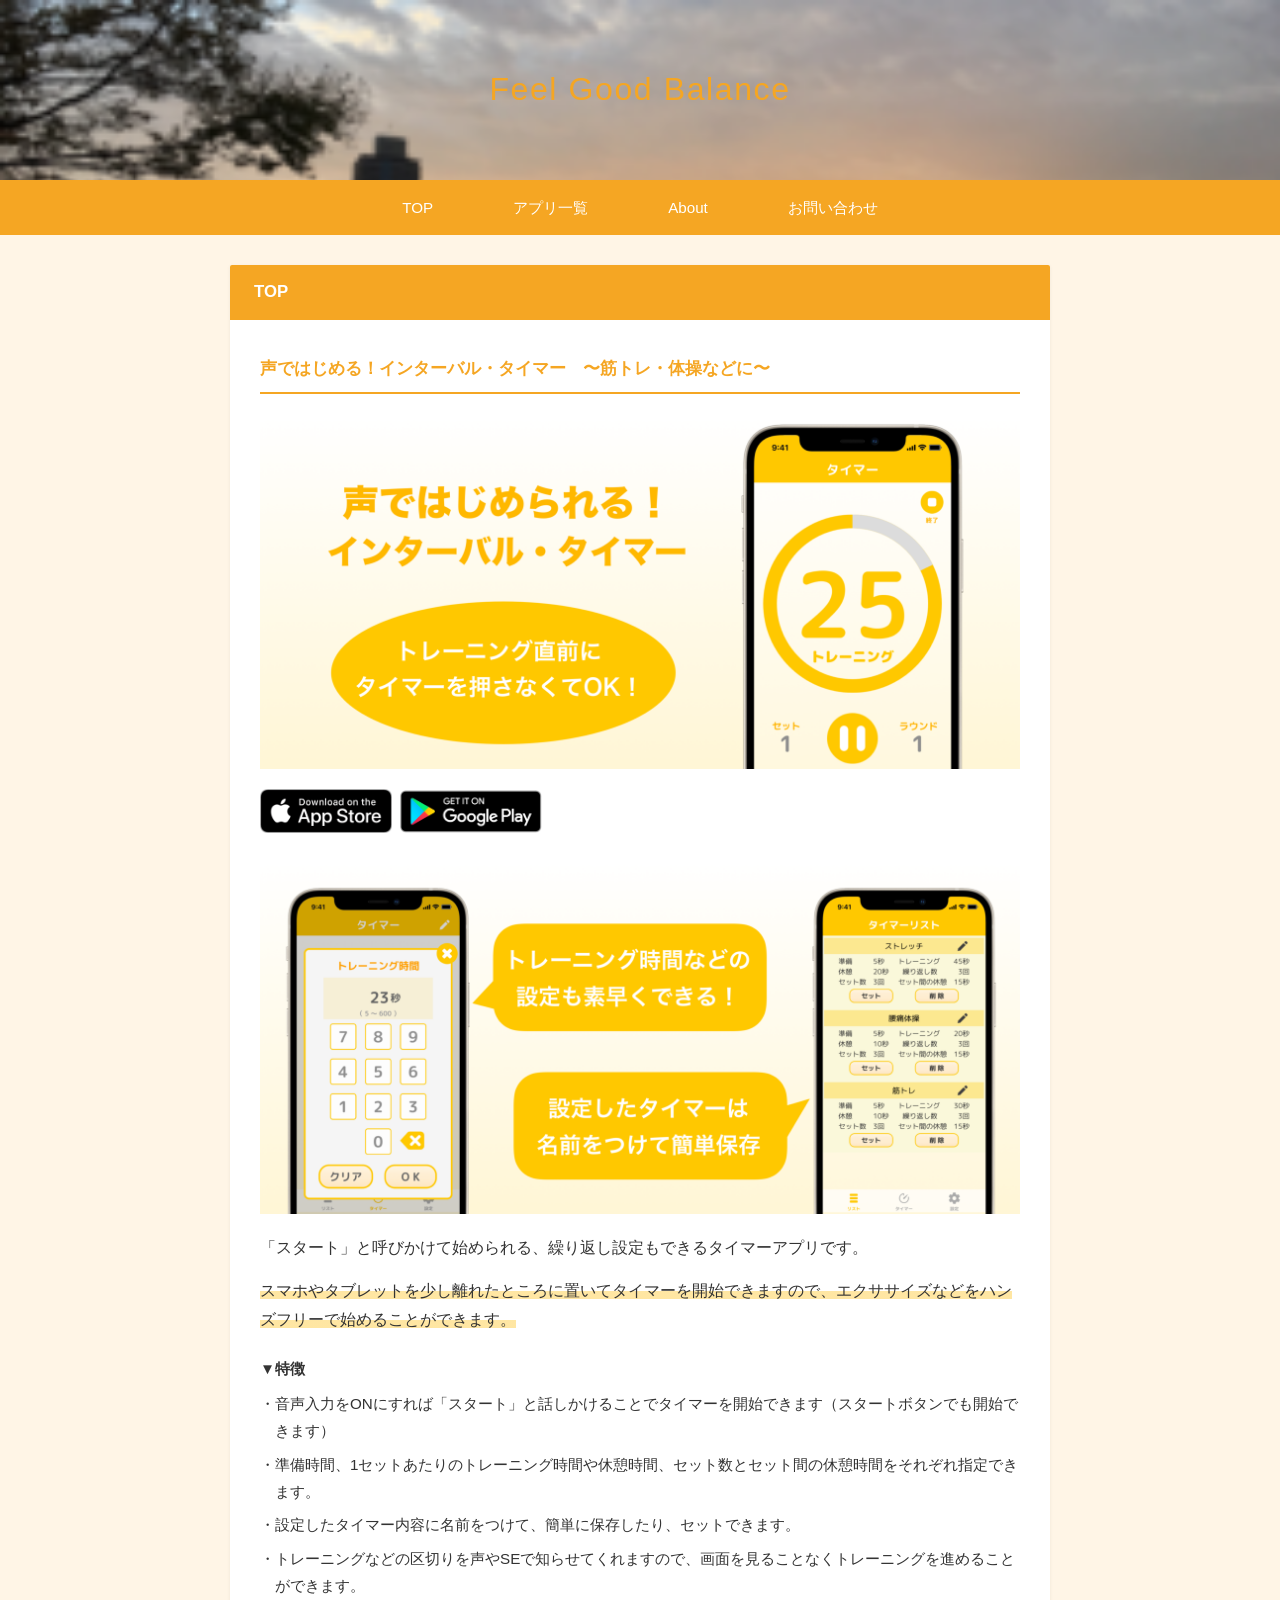
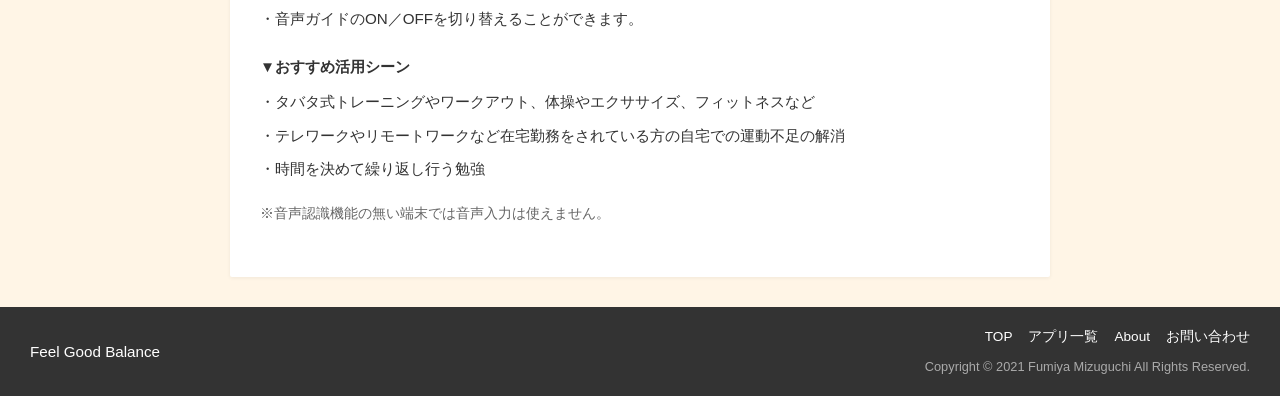
<file: index.html>
<!DOCTYPE html>
<html lang="ja">
<head>
  <meta charset="UTF-8">
  <meta name="viewport" content="width=device-width, initial-scale=1.0">
  <title>Feel Good Balance</title>
  <link rel="stylesheet" href="css/style.css">
</head>
<body>

  <header class="site-header">
    <h1 class="site-title">Feel Good Balance</h1>
  </header>

  <nav class="site-nav">
    <a href="index.html">TOP</a>
    <a href="apps.html">アプリ一覧</a>
    <a href="about.html">About</a>
    <a href="contact.html">お問い合わせ</a>
  </nav>

  <main class="content-wrapper">
    <article class="card">
      <div class="card-title-bar">
        <h2>TOP</h2>
      </div>
      <div class="card-body">

        <h3 class="article-title">声ではじめる！インターバル・タイマー　〜筋トレ・体操などに〜</h3>

        <img src="images/screenshot-hero.png"
             alt="声ではじめられる！インターバル・タイマー"
             class="screenshot">

        <div class="store-badges">
          <!-- ★ App Store の URL を差し替えてください -->
          <a href="https://apps.apple.com/jp/app/%E5%A3%B0%E3%81%A7%E3%81%AF%E3%81%98%E3%82%81%E3%82%8B%E3%82%BF%E3%82%A4%E3%83%9E%E3%83%BC-%E3%82%B9%E3%83%9E%E3%83%9B%E3%81%AB%E8%A7%A6%E3%82%89%E3%81%9A%E9%9F%B3%E5%A3%B0%E3%81%A7%E3%82%B9%E3%82%BF%E3%83%BC%E3%83%88/id1582944224" target="_blank" rel="noopener">
            <img src="images/badge-appstore.png" alt="App Storeでダウンロード">
          </a>
          <!-- ★ Google Play の URL を差し替えてください -->
          <a href="https://play.google.com/store/apps/details?id=fumiyaMizuguchi.IntervalTimer" target="_blank" rel="noopener">
            <img src="images/badge-googleplay.png" alt="Google Playで手に入れよう">
          </a>
        </div>

        <img src="images/screenshot-settings.png"
             alt="設定画面とタイマーリスト"
             class="screenshot">

        <p>「スタート」と呼びかけて始められる、繰り返し設定もできるタイマーアプリです。</p>

        <p><span class="text-highlight">スマホやタブレットを少し離れたところに置いてタイマーを開始できますので、エクササイズなどをハンズフリーで始めることができます。</span></p>

        <div class="feature-section">
          <h4>▼特徴</h4>
          <ul>
            <li>音声入力をONにすれば「スタート」と話しかけることでタイマーを開始できます（スタートボタンでも開始できます）</li>
            <li>準備時間、1セットあたりのトレーニング時間や休憩時間、セット数とセット間の休憩時間をそれぞれ指定できます。</li>
            <li>設定したタイマー内容に名前をつけて、簡単に保存したり、セットできます。</li>
            <li>トレーニングなどの区切りを声やSEで知らせてくれますので、画面を見ることなくトレーニングを進めることができます。</li>
            <li>音声ガイドのON／OFFを切り替えることができます。</li>
          </ul>
        </div>

        <div class="feature-section">
          <h4>▼おすすめ活用シーン</h4>
          <ul>
            <li>タバタ式トレーニングやワークアウト、体操やエクササイズ、フィットネスなど</li>
            <li>テレワークやリモートワークなど在宅勤務をされている方の自宅での運動不足の解消</li>
            <li>時間を決めて繰り返し行う勉強</li>
          </ul>
        </div>

        <p class="note">※音声認識機能の無い端末では音声入力は使えません。</p>

      </div>
    </article>
  </main>

  <footer class="site-footer">
    <span class="footer-brand">Feel Good Balance</span>
    <div class="footer-right">
      <nav class="footer-nav">
        <a href="index.html">TOP</a>
        <a href="apps.html">アプリ一覧</a>
        <a href="about.html">About</a>
        <a href="contact.html">お問い合わせ</a>
      </nav>
      <p class="copyright">Copyright © 2021 Fumiya Mizuguchi All Rights Reserved.</p>
    </div>
  </footer>

</body>
</html>
</file>
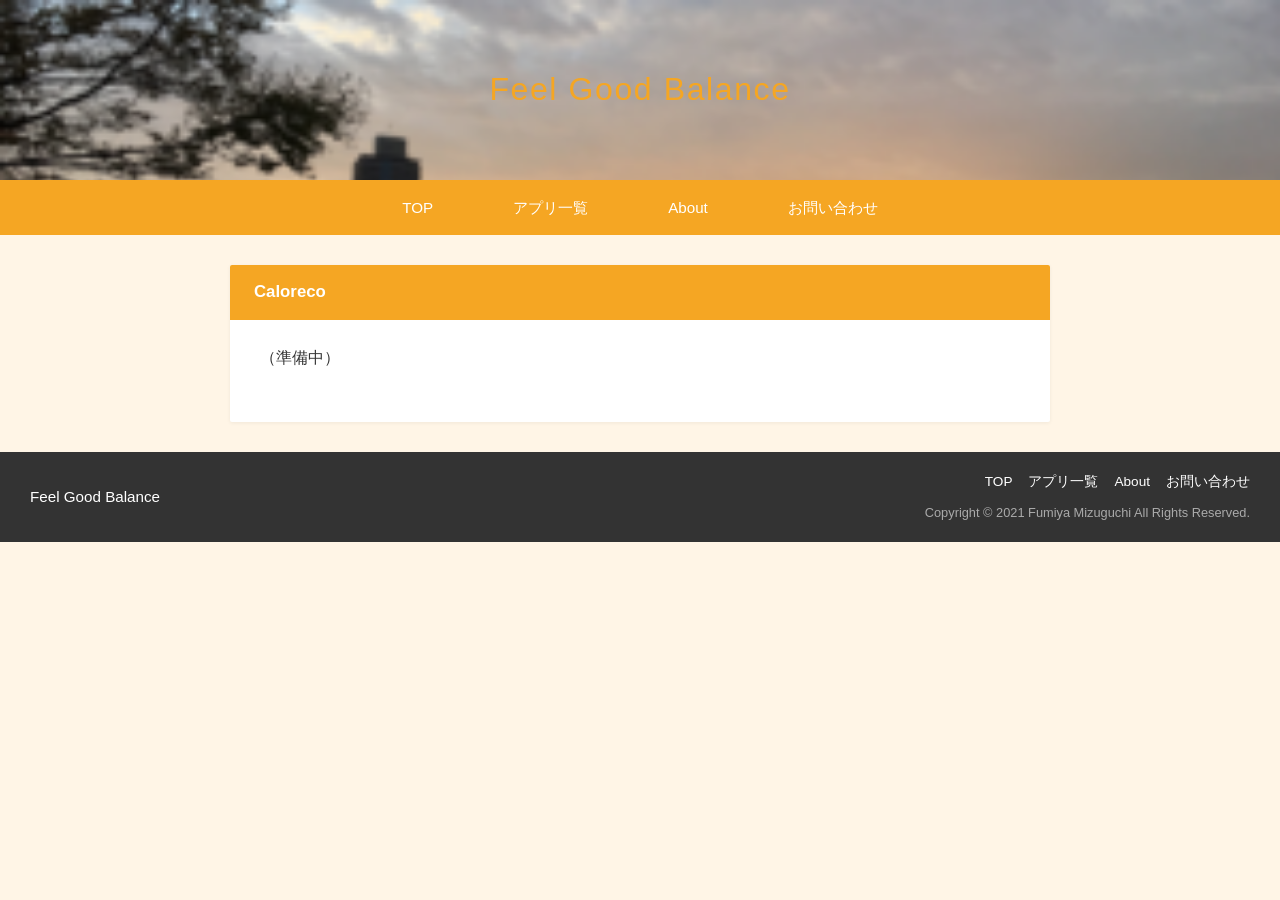
<file: caloreco/index.html>
<!DOCTYPE html>
<html lang="ja">
<head>
  <meta charset="UTF-8">
  <meta name="viewport" content="width=device-width, initial-scale=1.0">
  <title>Caloreco | Feel Good Balance</title>
  <link rel="stylesheet" href="../css/style.css">
</head>
<body>

  <header class="site-header">
    <h1 class="site-title">Feel Good Balance</h1>
  </header>

  <nav class="site-nav">
    <a href="../index.html">TOP</a>
    <a href="../apps.html">アプリ一覧</a>
    <a href="../about.html">About</a>
    <a href="../contact.html">お問い合わせ</a>
  </nav>

  <main class="content-wrapper">
    <article class="card">
      <div class="card-title-bar">
        <h2>Caloreco</h2>
      </div>
      <div class="card-body">
        <!-- ★ コンテンツをここに追加 -->
        <p>（準備中）</p>
      </div>
    </article>
  </main>

  <footer class="site-footer">
    <span class="footer-brand">Feel Good Balance</span>
    <div class="footer-right">
      <nav class="footer-nav">
        <a href="../index.html">TOP</a>
        <a href="../apps.html">アプリ一覧</a>
        <a href="../about.html">About</a>
        <a href="../contact.html">お問い合わせ</a>
      </nav>
      <p class="copyright">Copyright © 2021 Fumiya Mizuguchi All Rights Reserved.</p>
    </div>
  </footer>

</body>
</html>
</file>
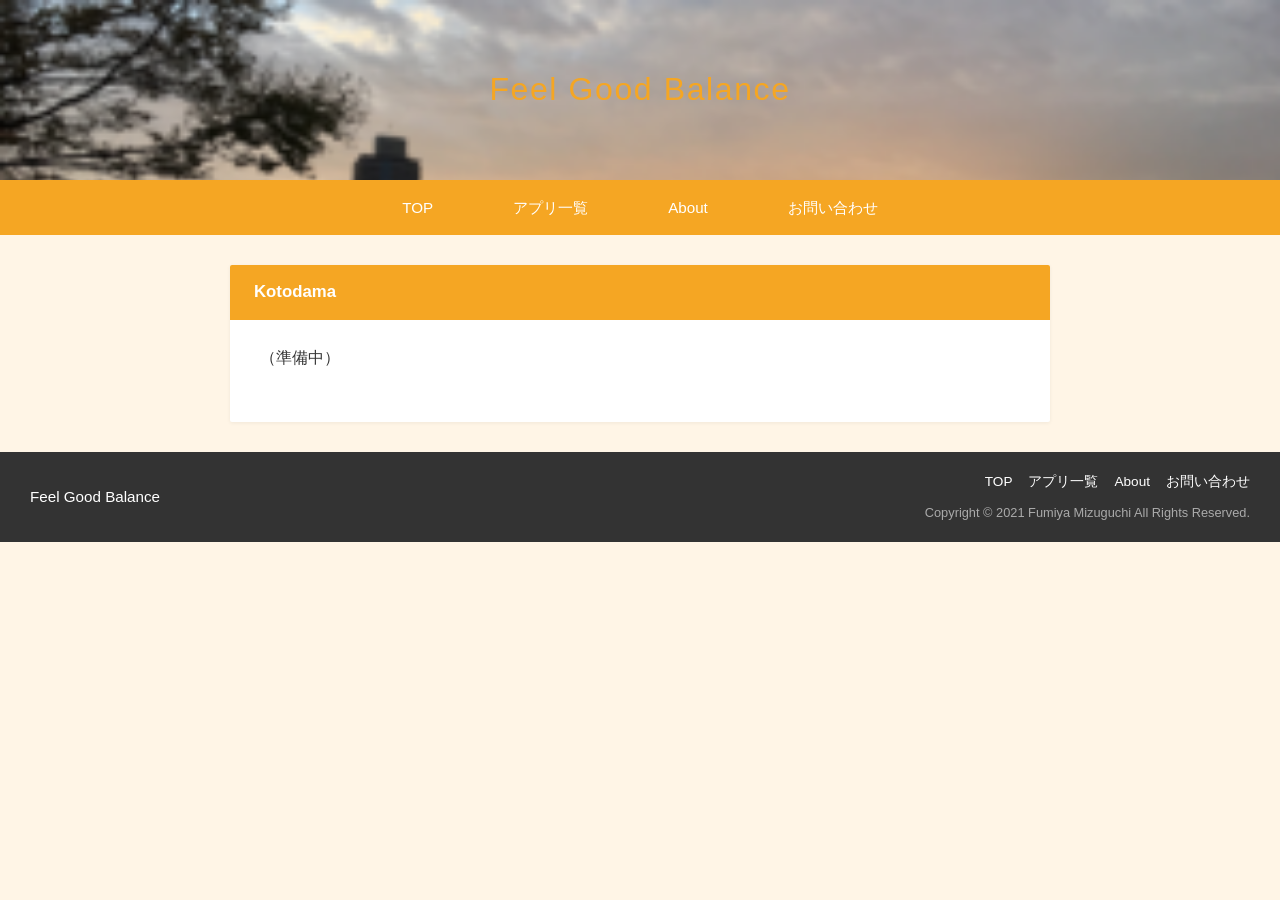
<file: kotodama/index.html>
<!DOCTYPE html>
<html lang="ja">
<head>
  <meta charset="UTF-8">
  <meta name="viewport" content="width=device-width, initial-scale=1.0">
  <title>Kotodama | Feel Good Balance</title>
  <link rel="stylesheet" href="../css/style.css">
</head>
<body>

  <header class="site-header">
    <h1 class="site-title">Feel Good Balance</h1>
  </header>

  <nav class="site-nav">
    <a href="../index.html">TOP</a>
    <a href="../apps.html">アプリ一覧</a>
    <a href="../about.html">About</a>
    <a href="../contact.html">お問い合わせ</a>
  </nav>

  <main class="content-wrapper">
    <article class="card">
      <div class="card-title-bar">
        <h2>Kotodama</h2>
      </div>
      <div class="card-body">
        <!-- ★ コンテンツをここに追加 -->
        <p>（準備中）</p>
      </div>
    </article>
  </main>

  <footer class="site-footer">
    <span class="footer-brand">Feel Good Balance</span>
    <div class="footer-right">
      <nav class="footer-nav">
        <a href="../index.html">TOP</a>
        <a href="../apps.html">アプリ一覧</a>
        <a href="../about.html">About</a>
        <a href="../contact.html">お問い合わせ</a>
      </nav>
      <p class="copyright">Copyright © 2021 Fumiya Mizuguchi All Rights Reserved.</p>
    </div>
  </footer>

</body>
</html>
</file>
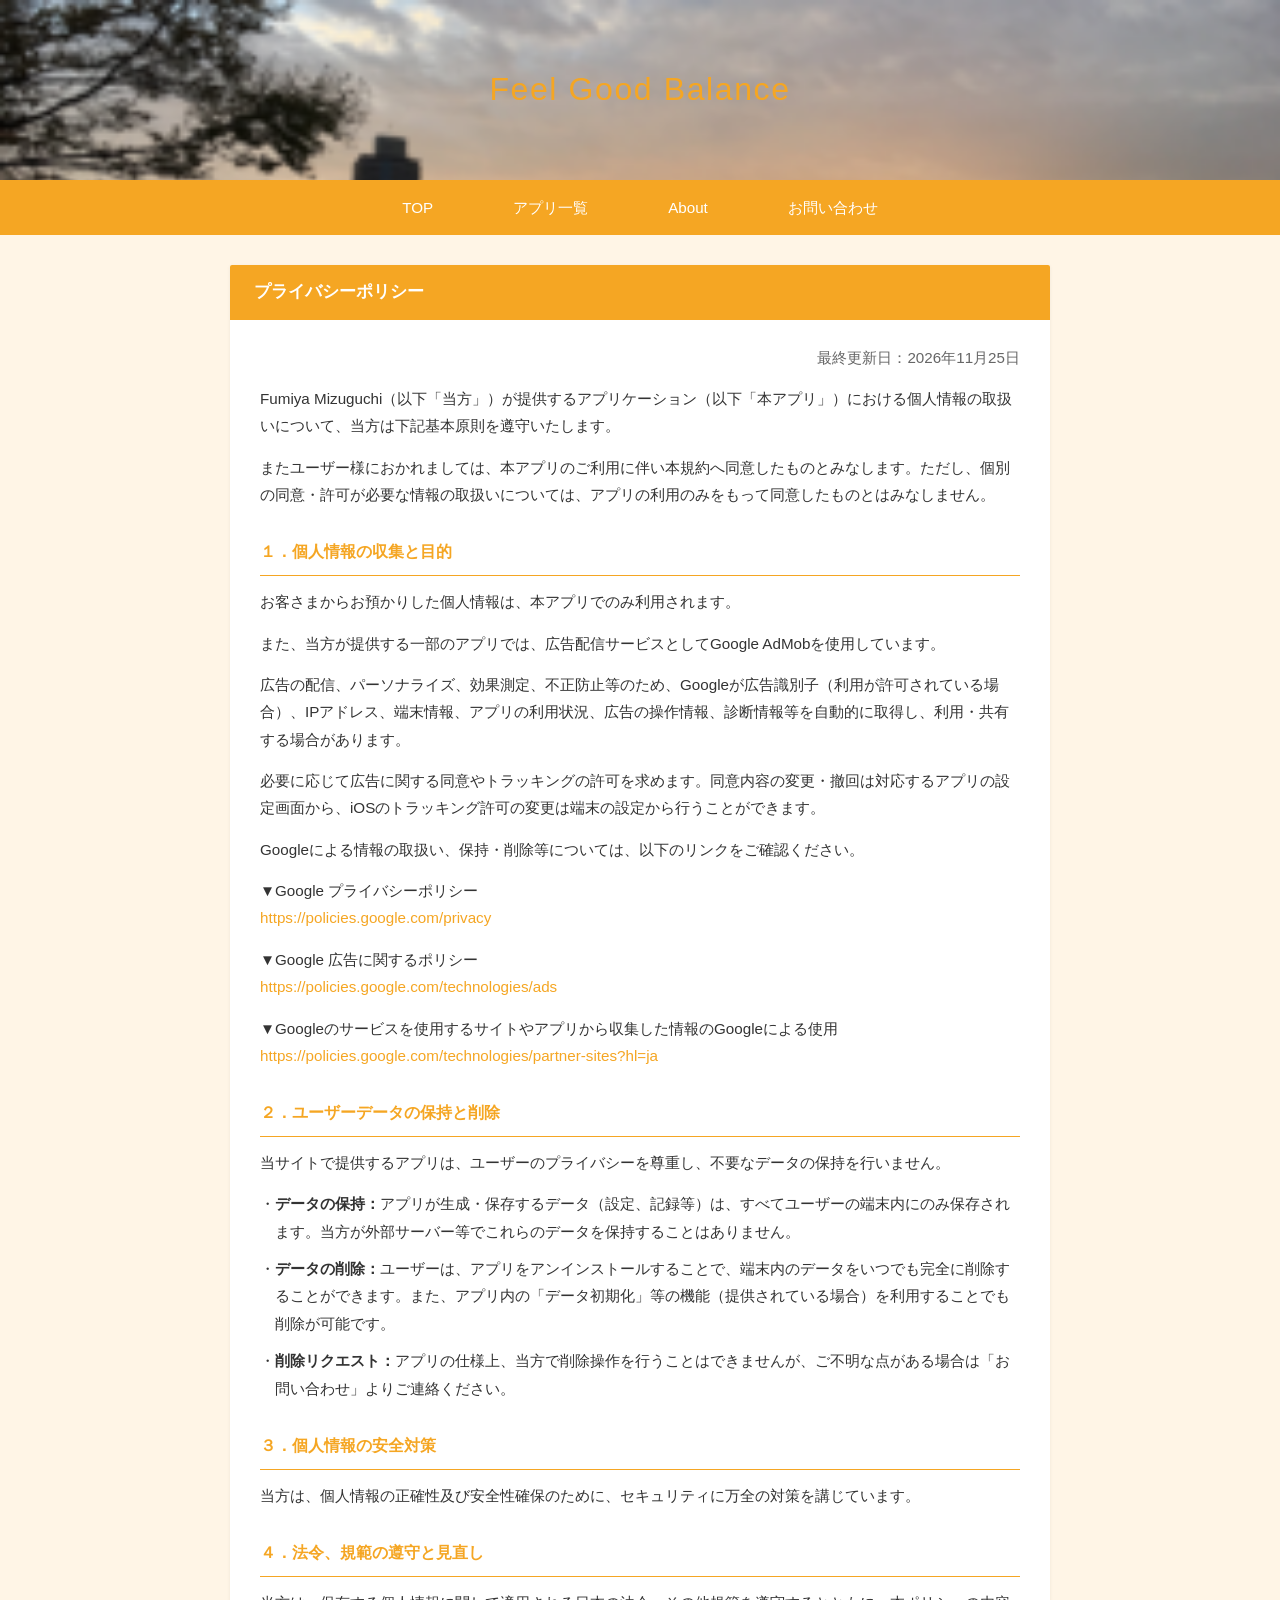
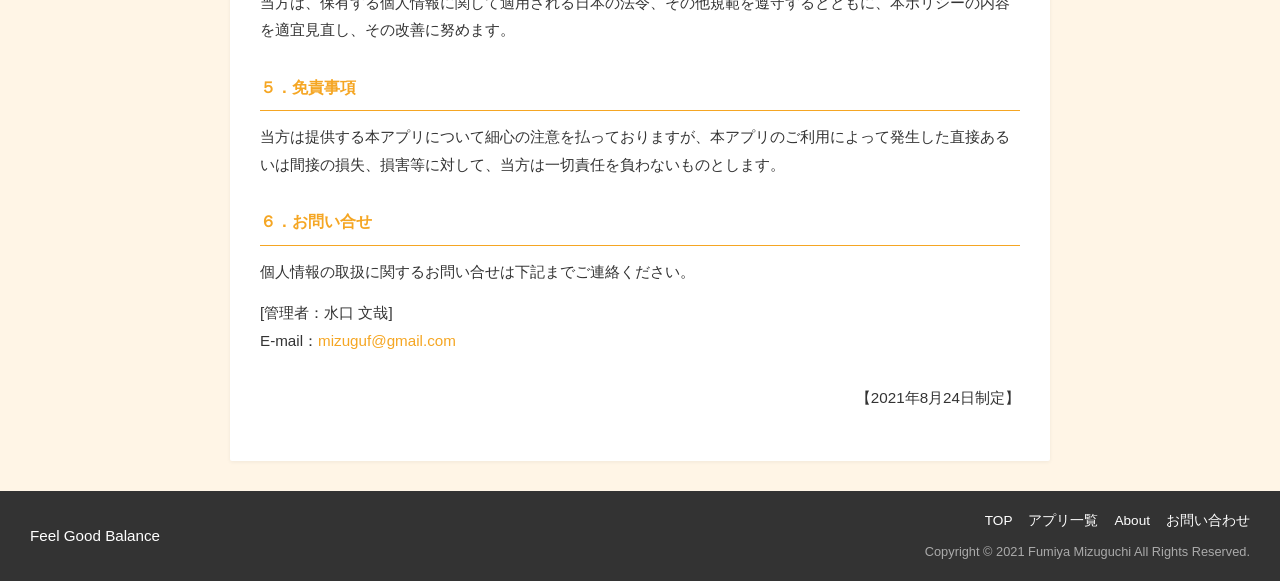
<file: privacy-policy/index.html>
<!DOCTYPE html>
<html lang="ja">
<head>
  <meta charset="UTF-8">
  <meta name="viewport" content="width=device-width, initial-scale=1.0">
  <title>プライバシーポリシー | Feel Good Balance</title>
  <link rel="stylesheet" href="../css/style.css">
  <style>
    .privacy-body a[href^="https://"] {
      overflow-wrap: anywhere;
    }
  </style>
</head>
<body>

  <header class="site-header">
    <h1 class="site-title">Feel Good Balance</h1>
  </header>

  <nav class="site-nav">
    <a href="index.html">TOP</a>
    <a href="apps.html">アプリ一覧</a>
    <a href="about.html">About</a>
    <a href="contact.html">お問い合わせ</a>
  </nav>

  <main class="content-wrapper">
    <article class="card">
      <div class="card-title-bar">
        <h2>プライバシーポリシー</h2>
      </div>
      <div class="card-body privacy-body">

        <p class="privacy-updated">最終更新日：2026年11月25日</p>

        <p>Fumiya Mizuguchi（以下「当方」）が提供するアプリケーション（以下「本アプリ」）における個人情報の取扱いについて、当方は下記基本原則を遵守いたします。</p>
        <p>またユーザー様におかれましては、本アプリのご利用に伴い本規約へ同意したものとみなします。ただし、個別の同意・許可が必要な情報の取扱いについては、アプリの利用のみをもって同意したものとはみなしません。</p>

        <h3>１．個人情報の収集と目的</h3>
        <p>お客さまからお預かりした個人情報は、本アプリでのみ利用されます。</p>
        <p>また、当方が提供する一部のアプリでは、広告配信サービスとしてGoogle AdMobを使用しています。</p>
        <p>広告の配信、パーソナライズ、効果測定、不正防止等のため、Googleが広告識別子（利用が許可されている場合）、IPアドレス、端末情報、アプリの利用状況、広告の操作情報、診断情報等を自動的に取得し、利用・共有する場合があります。</p>
        <p>必要に応じて広告に関する同意やトラッキングの許可を求めます。同意内容の変更・撤回は対応するアプリの設定画面から、iOSのトラッキング許可の変更は端末の設定から行うことができます。</p>
        <p>Googleによる情報の取扱い、保持・削除等については、以下のリンクをご確認ください。</p>
        <p>▼Google プライバシーポリシー<br>
          <a href="https://policies.google.com/privacy" target="_blank" rel="noopener">https://policies.google.com/privacy</a>
        </p>
        <p>▼Google 広告に関するポリシー<br>
          <a href="https://policies.google.com/technologies/ads" target="_blank" rel="noopener">https://policies.google.com/technologies/ads</a>
        </p>
        <p>▼Googleのサービスを使用するサイトやアプリから収集した情報のGoogleによる使用<br>
          <a href="https://policies.google.com/technologies/partner-sites?hl=ja" target="_blank" rel="noopener">https://policies.google.com/technologies/partner-sites?hl=ja</a>
        </p>

        <h3>２．ユーザーデータの保持と削除</h3>
        <p>当サイトで提供するアプリは、ユーザーのプライバシーを尊重し、不要なデータの保持を行いません。</p>
        <ul>
          <li><strong>データの保持：</strong>アプリが生成・保存するデータ（設定、記録等）は、すべてユーザーの端末内にのみ保存されます。当方が外部サーバー等でこれらのデータを保持することはありません。</li>
          <li><strong>データの削除：</strong>ユーザーは、アプリをアンインストールすることで、端末内のデータをいつでも完全に削除することができます。また、アプリ内の「データ初期化」等の機能（提供されている場合）を利用することでも削除が可能です。</li>
          <li><strong>削除リクエスト：</strong>アプリの仕様上、当方で削除操作を行うことはできませんが、ご不明な点がある場合は「お問い合わせ」よりご連絡ください。</li>
        </ul>

        <h3>３．個人情報の安全対策</h3>
        <p>当方は、個人情報の正確性及び安全性確保のために、セキュリティに万全の対策を講じています。</p>

        <h3>４．法令、規範の遵守と見直し</h3>
        <p>当方は、保有する個人情報に関して適用される日本の法令、その他規範を遵守するとともに、本ポリシーの内容を適宜見直し、その改善に努めます。</p>

        <h3>５．免責事項</h3>
        <p>当方は提供する本アプリについて細心の注意を払っておりますが、本アプリのご利用によって発生した直接あるいは間接の損失、損害等に対して、当方は一切責任を負わないものとします。</p>

        <h3>６．お問い合せ</h3>
        <p>個人情報の取扱に関するお問い合せは下記までご連絡ください。</p>
        <p>[管理者：水口 文哉]<br>
        E-mail：<a href="mailto:mizuguf@gmail.com">mizuguf@gmail.com</a></p>

        <p class="privacy-established">【2021年8月24日制定】</p>

      </div>
    </article>
  </main>

  <footer class="site-footer">
    <span class="footer-brand">Feel Good Balance</span>
    <div class="footer-right">
      <nav class="footer-nav">
        <a href="index.html">TOP</a>
        <a href="apps.html">アプリ一覧</a>
        <a href="about.html">About</a>
        <a href="contact.html">お問い合わせ</a>
      </nav>
      <p class="copyright">Copyright © 2021 Fumiya Mizuguchi All Rights Reserved.</p>
    </div>
  </footer>

</body>
</html>
</file>
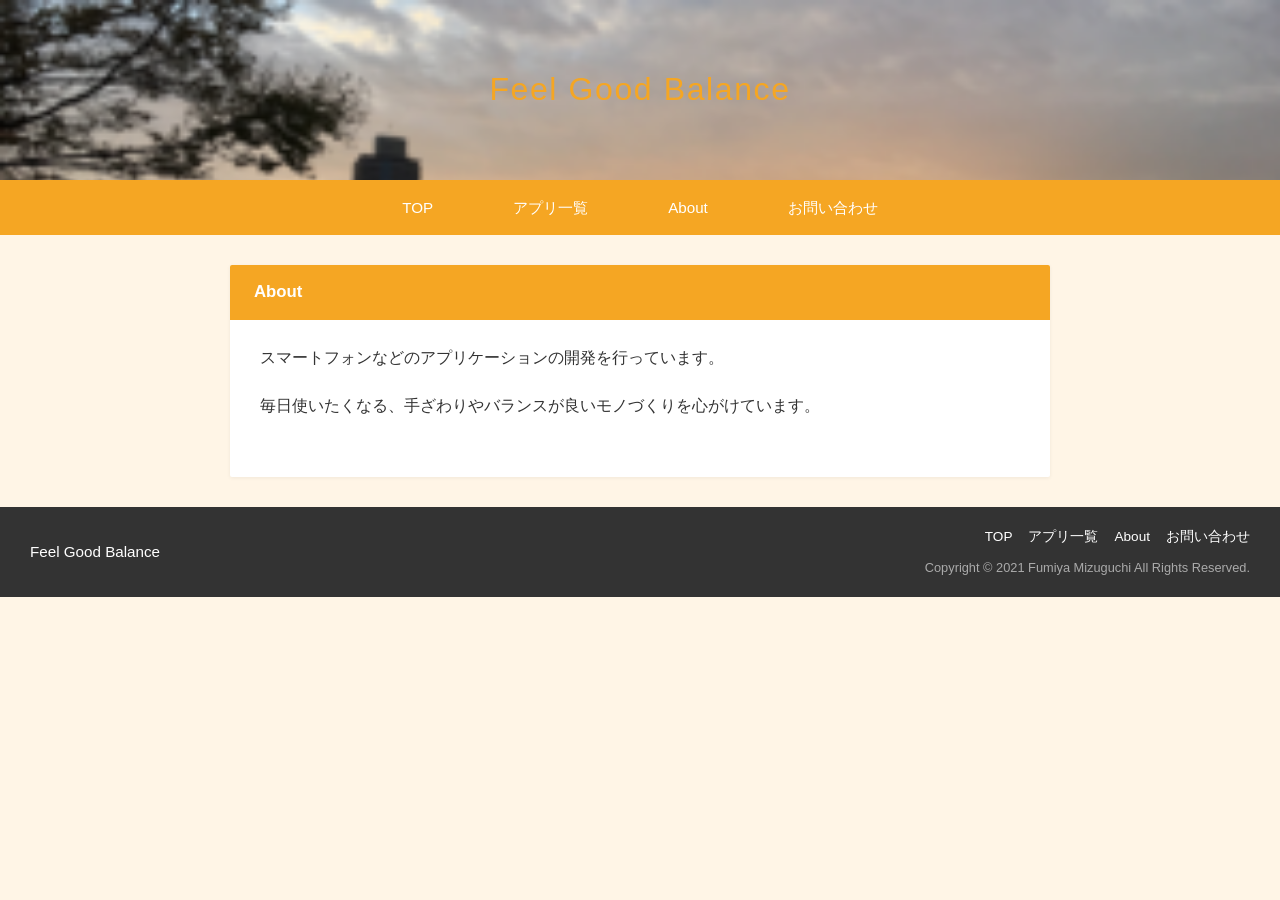
<file: about.html>
<!DOCTYPE html>
<html lang="ja">
<head>
  <meta charset="UTF-8">
  <meta name="viewport" content="width=device-width, initial-scale=1.0">
  <title>About | Feel Good Balance</title>
  <link rel="stylesheet" href="css/style.css">
</head>
<body>

  <header class="site-header">
    <h1 class="site-title">Feel Good Balance</h1>
  </header>

  <nav class="site-nav">
    <a href="index.html">TOP</a>
    <a href="apps.html">アプリ一覧</a>
    <a href="about.html">About</a>
    <a href="contact.html">お問い合わせ</a>
  </nav>

  <main class="content-wrapper">
    <article class="card">
      <div class="card-title-bar">
        <h2>About</h2>
      </div>
      <div class="card-body about-body">
        <p>スマートフォンなどのアプリケーションの開発を行っています。</p>
        <p>毎日使いたくなる、手ざわりやバランスが良いモノづくりを心がけています。</p>
      </div>
    </article>
  </main>

  <footer class="site-footer">
    <span class="footer-brand">Feel Good Balance</span>
    <div class="footer-right">
      <nav class="footer-nav">
        <a href="index.html">TOP</a>
        <a href="apps.html">アプリ一覧</a>
        <a href="about.html">About</a>
        <a href="contact.html">お問い合わせ</a>
      </nav>
      <p class="copyright">Copyright © 2021 Fumiya Mizuguchi All Rights Reserved.</p>
    </div>
  </footer>

</body>
</html>
</file>
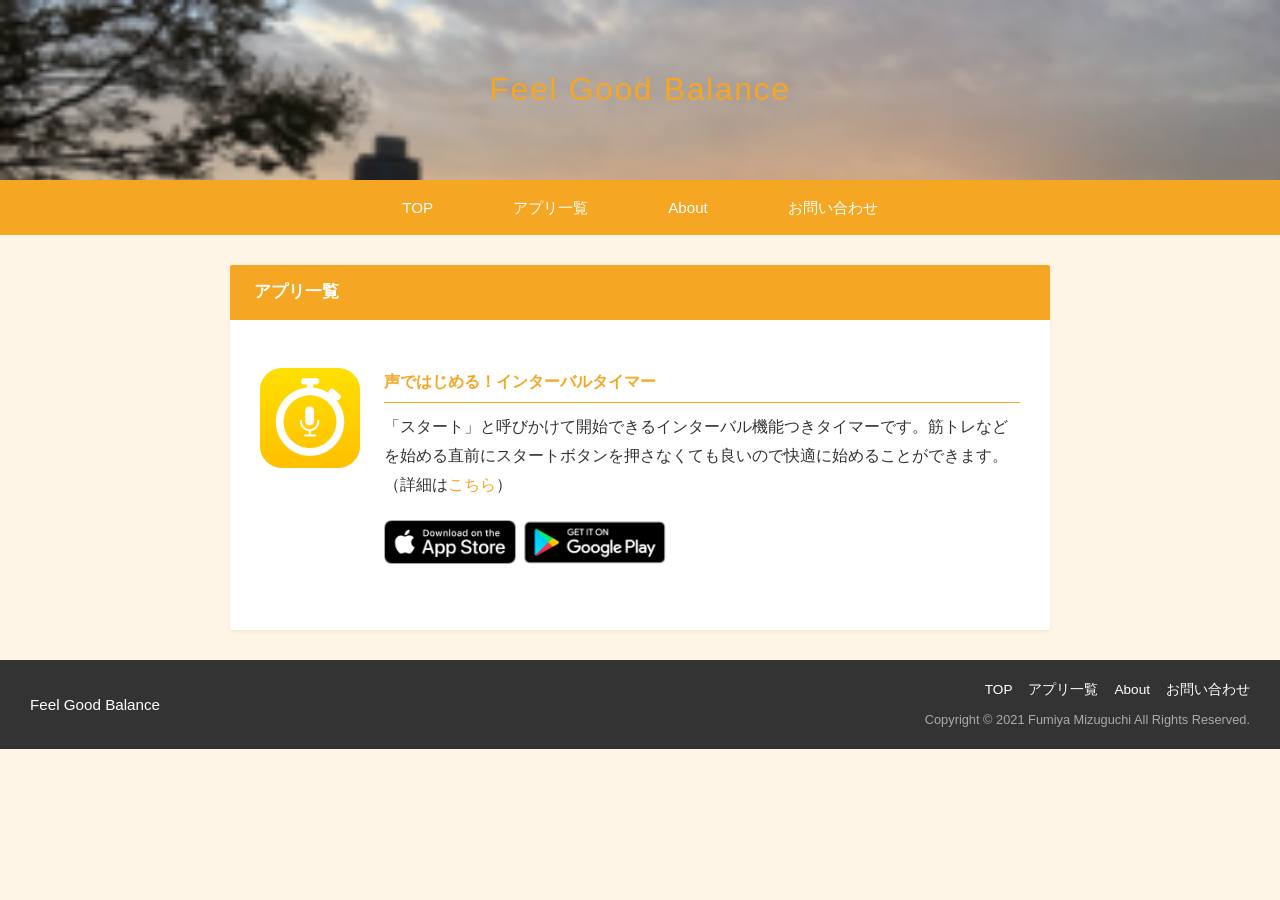
<file: apps.html>
<!DOCTYPE html>
<html lang="ja">
<head>
  <meta charset="UTF-8">
  <meta name="viewport" content="width=device-width, initial-scale=1.0">
  <title>アプリ一覧 | Feel Good Balance</title>
  <link rel="stylesheet" href="css/style.css">
</head>
<body>

  <header class="site-header">
    <h1 class="site-title">Feel Good Balance</h1>
  </header>

  <nav class="site-nav">
    <a href="index.html">TOP</a>
    <a href="apps.html">アプリ一覧</a>
    <a href="about.html">About</a>
    <a href="contact.html">お問い合わせ</a>
  </nav>

  <main class="content-wrapper">
    <article class="card">
      <div class="card-title-bar">
        <h2>アプリ一覧</h2>
      </div>
      <div class="card-body">

        <!-- ===== インターバルタイマー ===== -->
        <div class="app-list-item">
          <div class="app-icon-wrap">
            <!-- ★ WordPress メディアライブラリからアイコン画像をエクスポートして
                    images/interval-timer-icon.png に配置してください -->
            <img src="images/interval-timer-icon.png"
                 alt="声ではじめる！インターバルタイマー"
                 class="app-icon">
          </div>
          <div class="app-info">
            <h3>声ではじめる！インターバルタイマー</h3>
            <p>「スタート」と呼びかけて開始できるインターバル機能つきタイマーです。筋トレなどを始める直前にスタートボタンを押さなくても良いので快適に始めることができます。（詳細は<a href="index.html">こちら</a>）</p>
            <div class="store-badges">
              <a href="https://apps.apple.com/jp/app/%E5%A3%B0%E3%81%A7%E3%81%AF%E3%81%98%E3%82%81%E3%82%8B%E3%82%BF%E3%82%A4%E3%83%9E%E3%83%BC-%E3%82%B9%E3%83%9E%E3%83%9B%E3%81%AB%E8%A7%A6%E3%82%89%E3%81%9A%E9%9F%B3%E5%A3%B0%E3%81%A7%E3%82%B9%E3%82%BF%E3%83%BC%E3%83%88/id1582944224" target="_blank" rel="noopener">
                <img src="images/badge-appstore.png" alt="App Storeでダウンロード">
              </a>
              <a href="https://play.google.com/store/apps/details?id=fumiyaMizuguchi.IntervalTimer" target="_blank" rel="noopener">
                <img src="images/badge-googleplay.png" alt="Google Playで手に入れよう">
              </a>
            </div>
          </div>
        </div>

      </div>
    </article>
  </main>

  <footer class="site-footer">
    <span class="footer-brand">Feel Good Balance</span>
    <div class="footer-right">
      <nav class="footer-nav">
        <a href="index.html">TOP</a>
        <a href="apps.html">アプリ一覧</a>
        <a href="about.html">About</a>
        <a href="contact.html">お問い合わせ</a>
      </nav>
      <p class="copyright">Copyright © 2021 Fumiya Mizuguchi All Rights Reserved.</p>
    </div>
  </footer>

</body>
</html>
</file>
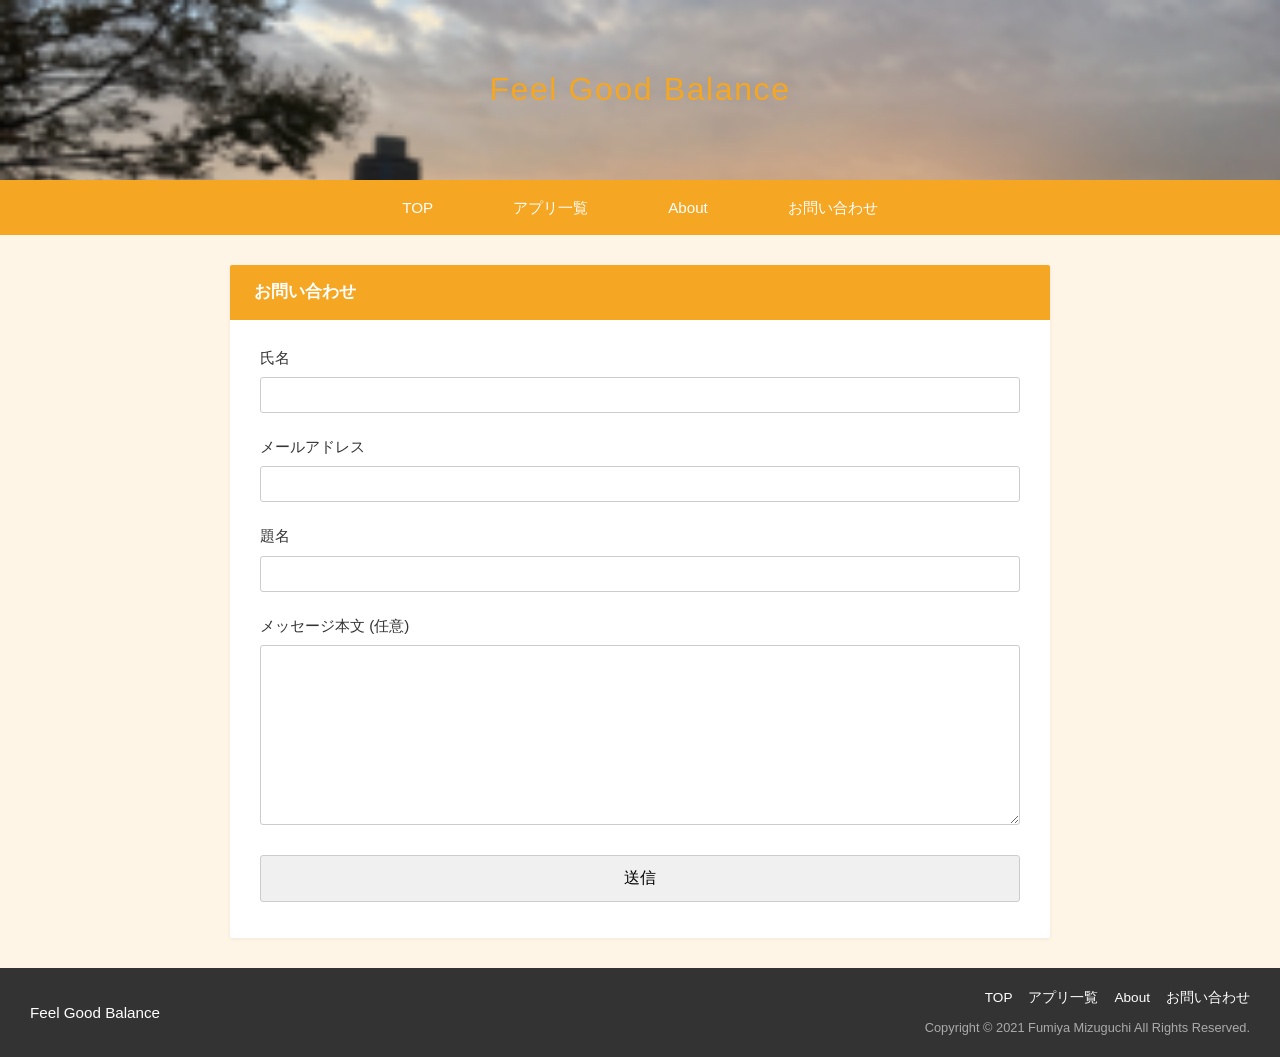
<file: contact.html>
<!DOCTYPE html>
<html lang="ja">
<head>
  <meta charset="UTF-8">
  <meta name="viewport" content="width=device-width, initial-scale=1.0">
  <title>お問い合わせ | Feel Good Balance</title>
  <link rel="stylesheet" href="css/style.css">
</head>
<body>

  <header class="site-header">
    <h1 class="site-title">Feel Good Balance</h1>
  </header>

  <nav class="site-nav">
    <a href="index.html">TOP</a>
    <a href="apps.html">アプリ一覧</a>
    <a href="about.html">About</a>
    <a href="contact.html">お問い合わせ</a>
  </nav>

  <main class="content-wrapper">
    <article class="card">
      <div class="card-title-bar">
        <h2>お問い合わせ</h2>
      </div>
      <div class="card-body">

        <!--
          【Formspree の設定方法】
          1. https://formspree.io でアカウント作成（無料プランで月50件まで受信可能）
          2. 「New Form」を作成し、受信するメールアドレスを設定
          3. 発行されたフォームIDで下記の YOUR_FORM_ID を置き換える
             例: action="https://formspree.io/f/xpwzabcd"
        -->
        <form action="https://formspree.io/f/xkodglwd" method="POST">
          <div class="form-group">
            <label for="name">氏名</label>
            <input type="text" id="name" name="name">
          </div>

          <div class="form-group">
            <label for="email">メールアドレス</label>
            <input type="email" id="email" name="email">
          </div>

          <div class="form-group">
            <label for="subject">題名</label>
            <input type="text" id="subject" name="subject">
          </div>

          <div class="form-group">
            <label for="message">メッセージ本文 (任意)</label>
            <textarea id="message" name="message"></textarea>
          </div>

          <button type="submit" class="submit-btn">送信</button>

        </form>
      </div>
    </article>
  </main>

  <footer class="site-footer">
    <span class="footer-brand">Feel Good Balance</span>
    <div class="footer-right">
      <nav class="footer-nav">
        <a href="index.html">TOP</a>
        <a href="apps.html">アプリ一覧</a>
        <a href="about.html">About</a>
        <a href="contact.html">お問い合わせ</a>
      </nav>
      <p class="copyright">Copyright © 2021 Fumiya Mizuguchi All Rights Reserved.</p>
    </div>
  </footer>

</body>
</html>
</file>
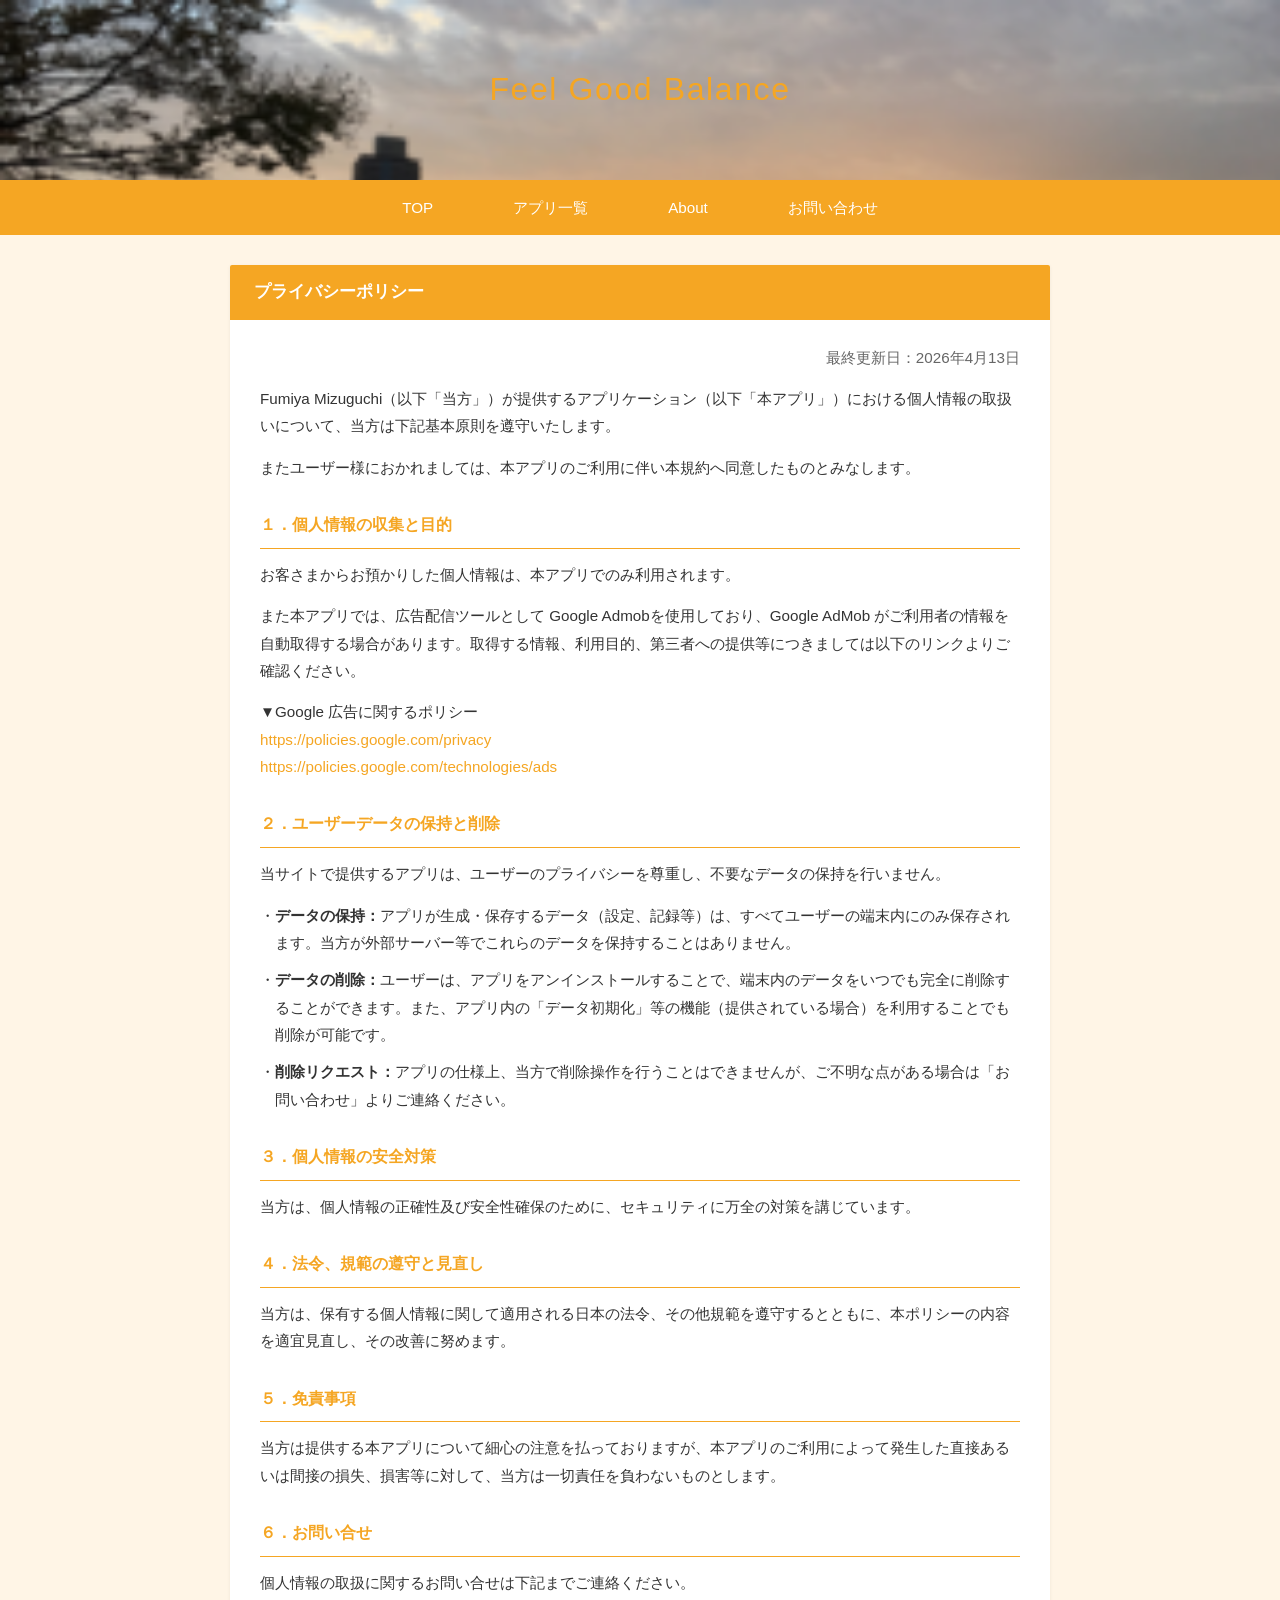
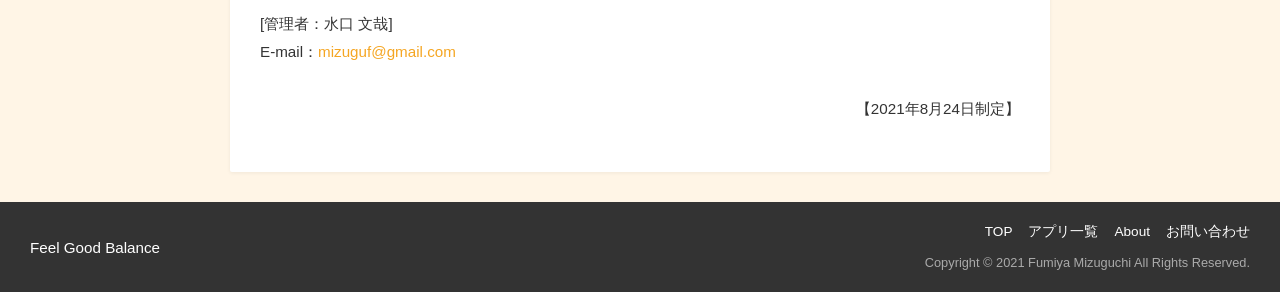
<file: privacy.html>
<!DOCTYPE html>
<html lang="ja">
<head>
  <meta charset="UTF-8">
  <meta name="viewport" content="width=device-width, initial-scale=1.0">
  <title>プライバシーポリシー | Feel Good Balance</title>
  <link rel="stylesheet" href="css/style.css">
</head>
<body>

  <header class="site-header">
    <h1 class="site-title">Feel Good Balance</h1>
  </header>

  <nav class="site-nav">
    <a href="index.html">TOP</a>
    <a href="apps.html">アプリ一覧</a>
    <a href="about.html">About</a>
    <a href="contact.html">お問い合わせ</a>
  </nav>

  <main class="content-wrapper">
    <article class="card">
      <div class="card-title-bar">
        <h2>プライバシーポリシー</h2>
      </div>
      <div class="card-body privacy-body">

        <p class="privacy-updated">最終更新日：2026年4月13日</p>

        <p>Fumiya Mizuguchi（以下「当方」）が提供するアプリケーション（以下「本アプリ」）における個人情報の取扱いについて、当方は下記基本原則を遵守いたします。</p>
        <p>またユーザー様におかれましては、本アプリのご利用に伴い本規約へ同意したものとみなします。</p>

        <h3>１．個人情報の収集と目的</h3>
        <p>お客さまからお預かりした個人情報は、本アプリでのみ利用されます。</p>
        <p>また本アプリでは、広告配信ツールとして Google Admobを使用しており、Google AdMob がご利用者の情報を自動取得する場合があります。取得する情報、利用目的、第三者への提供等につきましては以下のリンクよりご確認ください。</p>
        <p>▼Google 広告に関するポリシー<br>
          <a href="https://policies.google.com/privacy" target="_blank" rel="noopener">https://policies.google.com/privacy</a><br>
          <a href="https://policies.google.com/technologies/ads" target="_blank" rel="noopener">https://policies.google.com/technologies/ads</a>
        </p>

        <h3>２．ユーザーデータの保持と削除</h3>
        <p>当サイトで提供するアプリは、ユーザーのプライバシーを尊重し、不要なデータの保持を行いません。</p>
        <ul>
          <li><strong>データの保持：</strong>アプリが生成・保存するデータ（設定、記録等）は、すべてユーザーの端末内にのみ保存されます。当方が外部サーバー等でこれらのデータを保持することはありません。</li>
          <li><strong>データの削除：</strong>ユーザーは、アプリをアンインストールすることで、端末内のデータをいつでも完全に削除することができます。また、アプリ内の「データ初期化」等の機能（提供されている場合）を利用することでも削除が可能です。</li>
          <li><strong>削除リクエスト：</strong>アプリの仕様上、当方で削除操作を行うことはできませんが、ご不明な点がある場合は「お問い合わせ」よりご連絡ください。</li>
        </ul>

        <h3>３．個人情報の安全対策</h3>
        <p>当方は、個人情報の正確性及び安全性確保のために、セキュリティに万全の対策を講じています。</p>

        <h3>４．法令、規範の遵守と見直し</h3>
        <p>当方は、保有する個人情報に関して適用される日本の法令、その他規範を遵守するとともに、本ポリシーの内容を適宜見直し、その改善に努めます。</p>

        <h3>５．免責事項</h3>
        <p>当方は提供する本アプリについて細心の注意を払っておりますが、本アプリのご利用によって発生した直接あるいは間接の損失、損害等に対して、当方は一切責任を負わないものとします。</p>

        <h3>６．お問い合せ</h3>
        <p>個人情報の取扱に関するお問い合せは下記までご連絡ください。</p>
        <p>[管理者：水口 文哉]<br>
        E-mail：<a href="mailto:mizuguf@gmail.com">mizuguf@gmail.com</a></p>

        <p class="privacy-established">【2021年8月24日制定】</p>

      </div>
    </article>
  </main>

  <footer class="site-footer">
    <span class="footer-brand">Feel Good Balance</span>
    <div class="footer-right">
      <nav class="footer-nav">
        <a href="index.html">TOP</a>
        <a href="apps.html">アプリ一覧</a>
        <a href="about.html">About</a>
        <a href="contact.html">お問い合わせ</a>
      </nav>
      <p class="copyright">Copyright © 2021 Fumiya Mizuguchi All Rights Reserved.</p>
    </div>
  </footer>

</body>
</html>
</file>
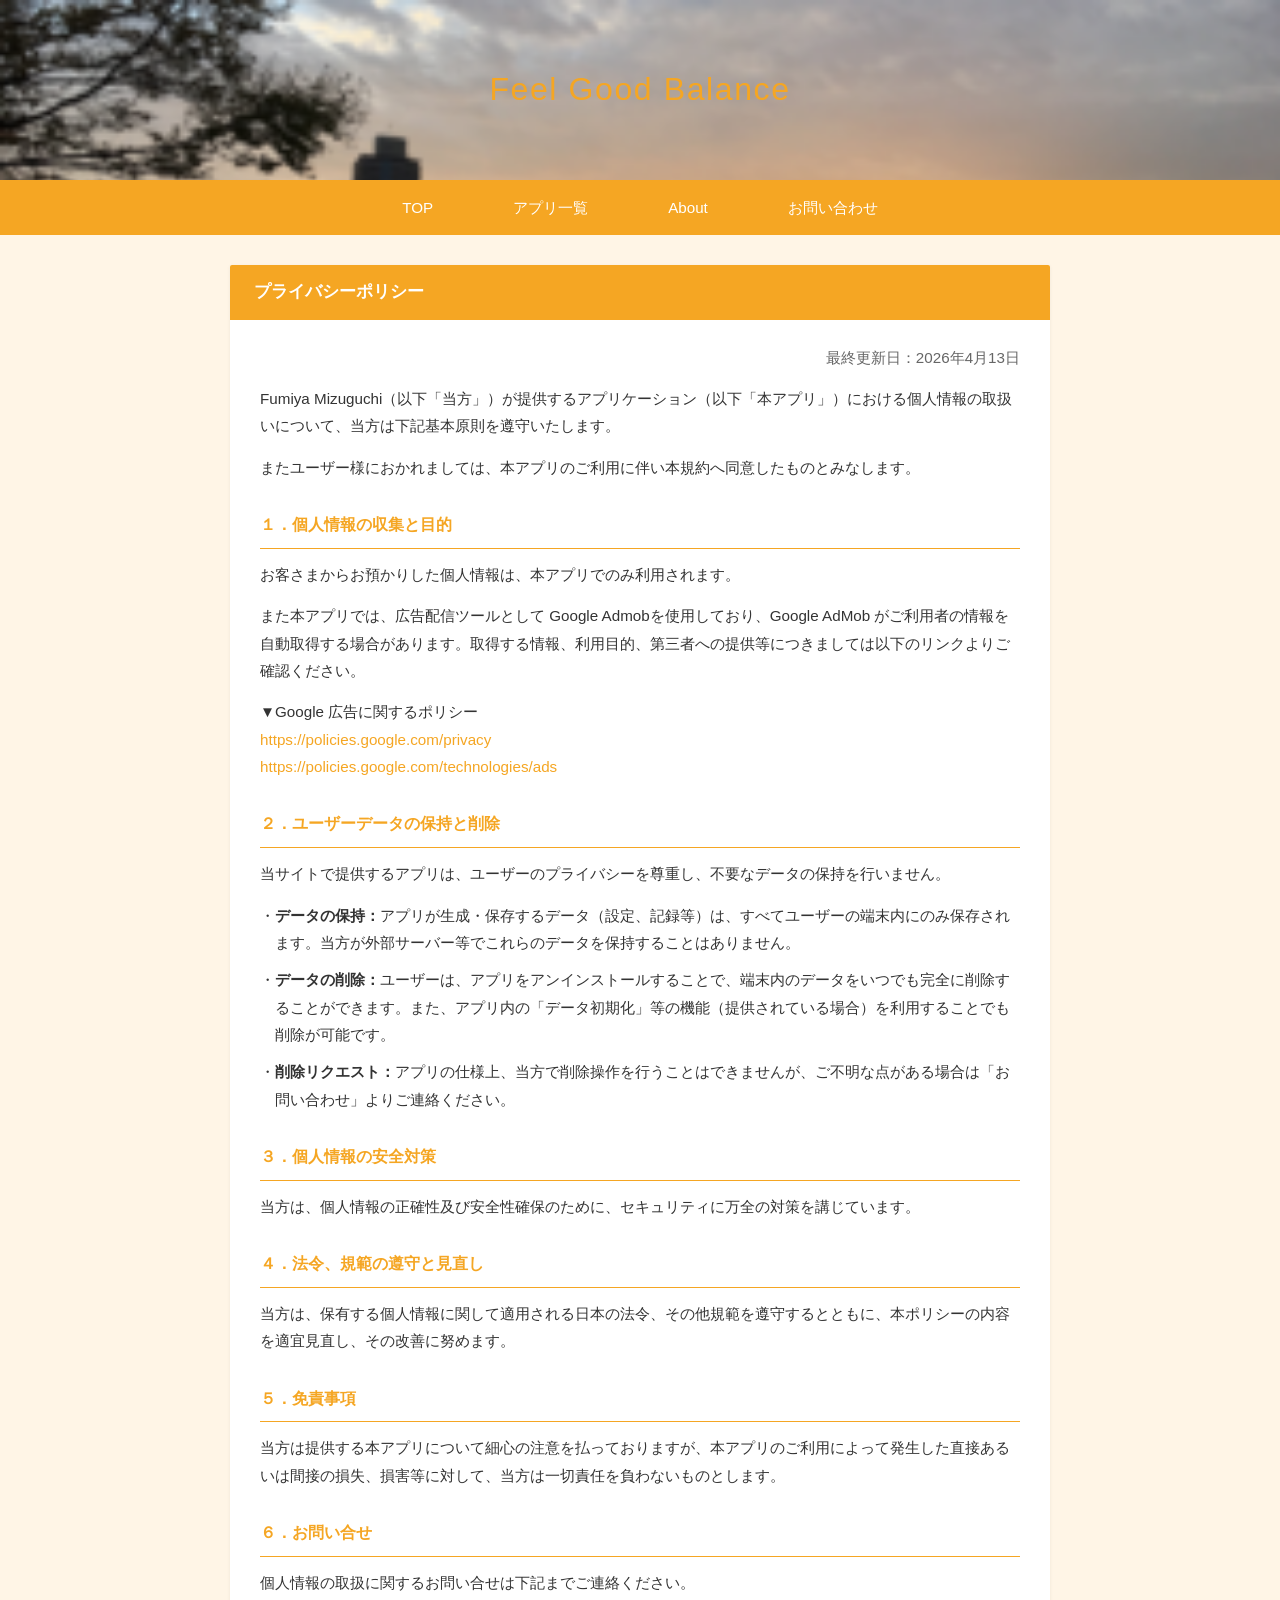
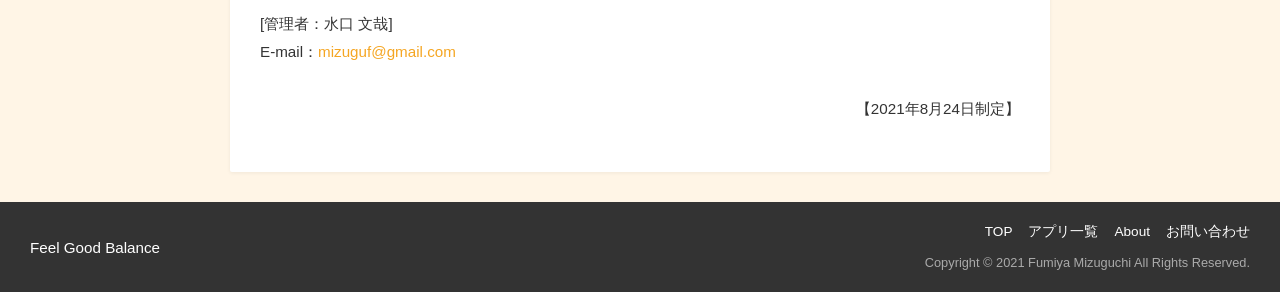
<file: caloreco/privacy.html>
<!DOCTYPE html>
<html lang="ja">
<head>
  <meta charset="UTF-8">
  <meta http-equiv="refresh" content="0; url=../privacy.html">
  <title>プライバシーポリシー | Feel Good Balance</title>
</head>
<body>
  <p><a href="../privacy.html">プライバシーポリシーはこちら</a></p>
</body>
</html>
</file>
<file: css/style.css>
/* ========================================
   Feel Good Balance - Shared Styles
   ======================================== */

* {
  margin: 0;
  padding: 0;
  box-sizing: border-box;
}

body {
  font-family: -apple-system, BlinkMacSystemFont, 'Hiragino Kaku Gothic ProN',
               'Noto Sans JP', 'Yu Gothic', sans-serif;
  background-color: #FFF5E6;
  color: #333;
  font-size: 16px;
  line-height: 1.8;
}

a {
  color: #F5A623;
  text-decoration: none;
}

a:hover {
  text-decoration: underline;
}

/* ========== Header ========== */
.site-header {
  background-image: url('../images/header-bg.jpg');
  background-color: #B06820; /* header-bg.jpg がない場合のフォールバック */
  background-size: cover;
  background-position: center top;
  height: 180px;
  display: flex;
  align-items: center;
  justify-content: center;
}

.site-title {
  color: #F5A623;
  font-size: 2rem;
  font-weight: normal;
  letter-spacing: 0.05em;
}

/* ========== Navigation ========== */
.site-nav {
  background-color: #F5A623;
  display: flex;
  justify-content: center;
}

.site-nav a {
  color: white;
  text-decoration: none;
  padding: 14px 40px;
  display: inline-block;
  font-size: 0.95rem;
}

.site-nav a:hover {
  background-color: rgba(0, 0, 0, 0.1);
  text-decoration: none;
}

/* ========== Content wrapper ========== */
.content-wrapper {
  max-width: 860px;
  margin: 30px auto;
  padding: 0 20px;
}

/* ========== Card ========== */
.card {
  background: white;
  border-radius: 2px;
  overflow: hidden;
  margin-bottom: 30px;
  box-shadow: 0 1px 4px rgba(0, 0, 0, 0.06);
}

.card-title-bar {
  background-color: #F5A623;
  padding: 12px 24px;
}

.card-title-bar h2 {
  color: white;
  font-size: 1.05rem;
  font-weight: bold;
}

.card-body {
  padding: 24px 30px 36px;
}

/* ========== Article title (orange + underline) ========== */
.article-title {
  color: #F5A623;
  font-size: 1.05rem;
  font-weight: bold;
  border-bottom: 2px solid #F5A623;
  padding-bottom: 8px;
  margin-bottom: 24px;
  margin-top: 10px;
}

/* ========== Screenshots ========== */
.screenshot {
  width: 100%;
  height: auto;
  display: block;
  margin: 20px 0;
}

/* ========== Store badges ========== */
.store-badges {
  display: flex;
  gap: 8px;
  margin: 20px 0;
  flex-wrap: wrap;
}

.store-badges img {
  height: 44px;
  width: auto;
}

/* ========== Paragraph ========== */
.card-body p {
  margin-bottom: 14px;
}

.text-highlight {
  background: linear-gradient(transparent 55%, rgba(255, 200, 50, 0.45) 55%);
}

/* ========== Feature lists ========== */
.feature-section {
  margin: 20px 0;
}

.feature-section h4 {
  font-size: 0.95rem;
  font-weight: bold;
  margin-bottom: 8px;
  color: #333;
}

.feature-section ul {
  list-style: none;
  padding: 0;
}

.feature-section ul li {
  padding-left: 1em;
  text-indent: -1em;
  margin-bottom: 6px;
  font-size: 0.95rem;
}

.feature-section ul li::before {
  content: "・";
}

.note {
  font-size: 0.85rem;
  color: #666;
  margin-top: 20px;
}

/* ========== App list (apps.html) ========== */
.app-list-item {
  display: flex;
  gap: 24px;
  padding: 24px 0;
  border-bottom: 1px solid #F0E0D0;
}

.app-list-item:last-child {
  border-bottom: none;
  padding-bottom: 0;
}

.app-icon-wrap {
  flex-shrink: 0;
}

.app-icon {
  width: 100px;
  height: 100px;
  border-radius: 22px;
  object-fit: cover;
  background-color: #F0E0D0; /* 画像がない場合のフォールバック */
}

.app-info {
  flex: 1;
  min-width: 0;
}

.app-info h3 {
  color: #F5A623;
  font-size: 1rem;
  font-weight: bold;
  border-bottom: 1px solid #F5A623;
  padding-bottom: 6px;
  margin-bottom: 10px;
}

/* ========== About ========== */
.about-body p {
  margin-bottom: 20px;
}

/* ========== Contact form ========== */
.form-group {
  margin-bottom: 20px;
}

.form-group label {
  display: block;
  font-size: 0.95rem;
  margin-bottom: 6px;
}

.form-group input[type="text"],
.form-group input[type="email"],
.form-group textarea {
  width: 100%;
  padding: 8px 12px;
  border: 1px solid #ccc;
  border-radius: 3px;
  font-size: 1rem;
  font-family: inherit;
  background-color: white;
}

.form-group textarea {
  height: 180px;
  resize: vertical;
}

.form-group input:focus,
.form-group textarea:focus {
  outline: none;
  border-color: #F5A623;
  box-shadow: 0 0 0 2px rgba(245, 166, 35, 0.2);
}

.submit-btn {
  width: 100%;
  padding: 12px;
  background-color: #f0f0f0;
  border: 1px solid #ccc;
  border-radius: 3px;
  font-size: 1rem;
  cursor: pointer;
  font-family: inherit;
}

.submit-btn:hover {
  background-color: #e0e0e0;
}

/* ========== Privacy policy ========== */
.privacy-body h3 {
  color: #F5A623;
  font-size: 1rem;
  font-weight: bold;
  border-bottom: 1px solid #F5A623;
  padding-bottom: 8px;
  margin: 30px 0 12px;
}

.privacy-body p {
  margin-bottom: 14px;
  font-size: 0.95rem;
}

.privacy-body ul {
  list-style: none;
  padding: 0;
  margin: 10px 0 14px;
}

.privacy-body ul li {
  padding-left: 1em;
  text-indent: -1em;
  font-size: 0.95rem;
  margin-bottom: 10px;
}

.privacy-body ul li::before {
  content: "・";
}

.privacy-body strong {
  font-weight: bold;
}

.privacy-updated {
  text-align: right;
  color: #666;
  font-size: 0.85rem;
  margin-bottom: 20px;
}

.privacy-established {
  text-align: right;
  margin-top: 30px;
  font-size: 0.9rem;
}

/* ========== Footer ========== */
.site-footer {
  background-color: #333;
  padding: 18px 30px;
  display: flex;
  justify-content: space-between;
  align-items: center;
  flex-wrap: wrap;
  gap: 10px;
}

.footer-brand {
  color: white;
  font-size: 0.95rem;
}

.footer-right {
  display: flex;
  flex-direction: column;
  align-items: flex-end;
  gap: 6px;
}

.footer-nav {
  display: flex;
  gap: 16px;
}

.footer-nav a {
  color: white;
  font-size: 0.85rem;
  text-decoration: none;
}

.footer-nav a:hover {
  text-decoration: underline;
}

.copyright {
  color: #aaa;
  font-size: 0.8rem;
}

/* ========== Responsive ========== */
@media (max-width: 640px) {
  .site-header {
    height: 140px;
  }

  .site-title {
    font-size: 1.4rem;
  }

  .site-nav a {
    padding: 12px 16px;
    font-size: 0.85rem;
  }

  .card-body {
    padding: 20px;
  }

  .app-list-item {
    flex-direction: column;
    align-items: flex-start;
  }

  .site-footer {
    flex-direction: column;
    text-align: center;
  }

  .footer-right {
    align-items: center;
  }

  .footer-nav {
    flex-wrap: wrap;
    justify-content: center;
  }
}
</file>
